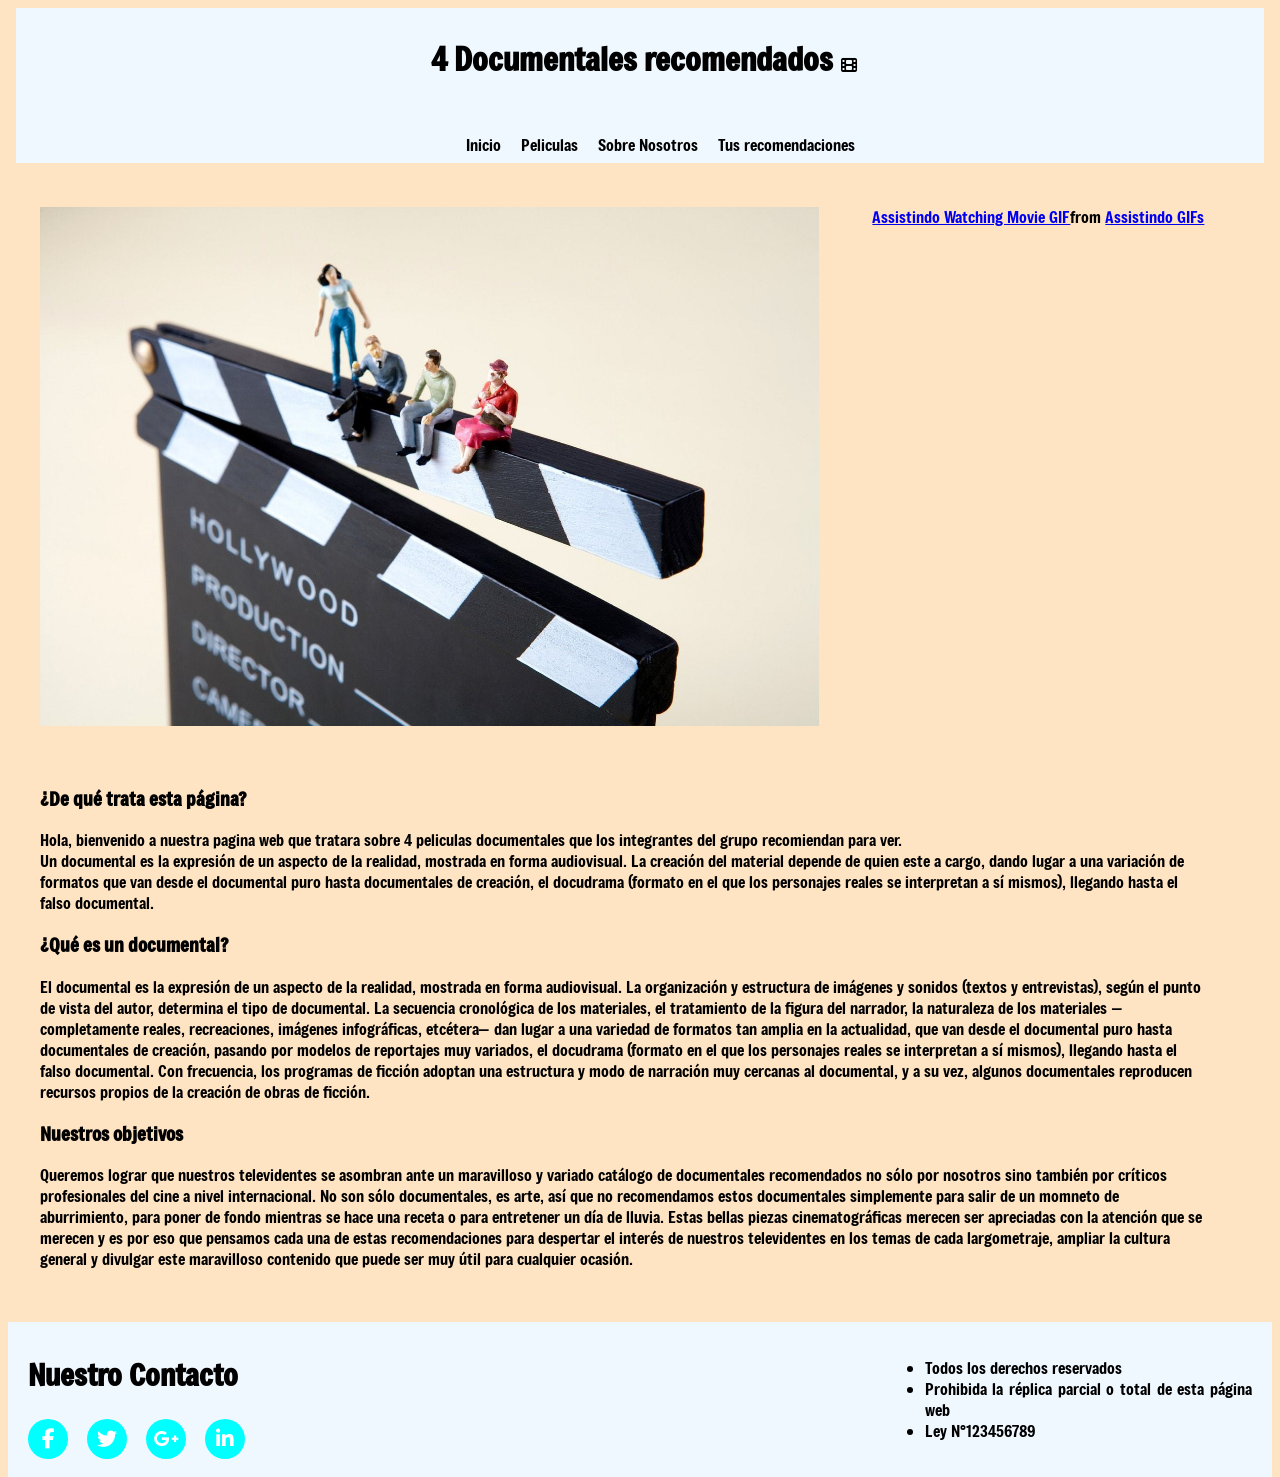
<file: Prueba de BackEnd/FrontEnd/index.html>
<!DOCTYPE html>
<html lang="es">
<head>
    <meta charset="UTF-8">
    <meta name="viewport" content="width=device-width, initial-scale=1.0">
    <title>Trabajo Integrador</title>
    <link rel="stylesheet" href="https://cdnjs.cloudflare.com/ajax/libs/font-awesome/6.4.0/css/all.min.css" integrity="sha512-iecdLmaskl7CVkqkXNQ/ZH/XLlvWZOJyj7Yy7tcenmpD1ypASozpmT/E0iPtmFIB46ZmdtAc9eNBvH0H/ZpiBw==" crossorigin="anonymous" referrerpolicy="no-referrer" />
    <link rel="preconnect" href="https://fonts.googleapis.com">
    <link rel="preconnect" href="https://fonts.gstatic.com" crossorigin>
    <link href="https://fonts.googleapis.com/css2?family=Freeman&family=Jersey+25&display=swap" rel="stylesheet">
    <link rel="stylesheet" href="https://cdnjs.cloudflare.com/ajax/libs/font-awesome/6.5.2/css/all.min.css" integrity="sha512-SnH5WK+bZxgPHs44uWIX+LLJAJ9/2PkPKZ5QiAj6Ta86w+fsb2TkcmfRyVX3pBnMFcV7oQPJkl9QevSCWr3W6A==" crossorigin="anonymous" referrerpolicy="no-referrer" />
    <link rel="stylesheet" href="css/style-index.css">
    <link href='https://unpkg.com/boxicons@2.1.4/css/boxicons.min.css' rel='stylesheet'>
    <link rel="stylesheet" href="https://cdnjs.cloudflare.com/ajax/libs/animate.css/4.1.1/animate.min.css">
</head>
<body>
    <header>
        <div class="header">
            <h1 class="animate__animated animate__flash">4 Documentales recomendados</h1><i class="fa-solid fa-film"></i>
        </div>
        <nav class="menu-nav">
            <ul>
                <li><a href="#">Inicio</a></li>
                <li><a href="pages/peliculas.html" target="_blank">Peliculas</a></li>
                <li><a href="pages/sobreNosotros.html" target="_blank">Sobre Nosotros</a></li>
                <li><a href="pages/referencias.html" target="_blank">Tus recomendaciones</a></li>
            </ul>
        </nav>
    </header>
    <main>
        <div class="contenidoPrincipal">
            <section class="secciones">
                <article>
                    <img src="images/imagen-index.jpg" alt="images-inicio">
                    <br>
                    <div class="parrafos">
                        <h3>¿De qué trata esta página?</h3>
                        <p>Hola, bienvenido a nuestra pagina web que tratara sobre 4 peliculas documentales que los integrantes del grupo recomiendan para ver. <br>
                        Un documental es la expresión de un aspecto de la realidad, mostrada en forma audiovisual. La creación del material depende de quien este a cargo, dando lugar a una variación de formatos que van desde el documental puro hasta documentales de creación, el docudrama (formato en el que los personajes reales se interpretan a sí mismos), llegando hasta el falso documental.</p>
                        <h3>¿Qué es un documental?</h3>
                        <p>El documental es la expresión de un aspecto de la realidad, mostrada en forma audiovisual. La organización y estructura de imágenes y sonidos (textos y entrevistas), según el punto de vista del autor, determina el tipo de documental. La secuencia cronológica de los materiales, el tratamiento de la figura del narrador, la naturaleza de los materiales —completamente reales, recreaciones, imágenes infográficas, etcétera— dan lugar a una variedad de formatos tan amplia en la actualidad, que van desde el documental puro hasta documentales de creación, pasando por modelos de reportajes muy variados, el docudrama (formato en el que los personajes reales se interpretan a sí mismos), llegando hasta el falso documental. Con frecuencia, los programas de ficción adoptan una estructura y modo de narración muy cercanas al documental, y a su vez, algunos documentales reproducen recursos propios de la creación de obras de ficción.</p>
                        <h3>Nuestros objetivos</h3>
                        <p>Queremos lograr que nuestros televidentes se asombran ante un maravilloso y variado catálogo de documentales recomendados no sólo por nosotros sino también por críticos profesionales del cine a nivel internacional. No son sólo documentales, es arte, así que no recomendamos estos documentales simplemente para salir de un momneto de aburrimiento, para poner de fondo mientras se hace una receta o para entretener un día de lluvia. Estas bellas piezas cinematográficas merecen ser apreciadas con la atención que se merecen y es por eso que pensamos cada una de estas recomendaciones para despertar el interés de nuestros televidentes en los temas de cada largometraje, ampliar la cultura general y divulgar este maravilloso contenido que puede ser muy útil para cualquier ocasión.</p>
                    <br>
                    </div>
                </article>
            </section>
        </div>
        <aside class="contenidoSecundario">
            <div class="tenor-gif-embed" data-postid="14645500" data-share-method="host" data-aspect-ratio="1.33333" data-width="100%"><a href="https://tenor.com/view/assistindo-watching-movie-popcorn-michael-jackson-gif-14645500">Assistindo Watching Movie GIF</a>from <a href="https://tenor.com/search/assistindo-gifs">Assistindo GIFs</a></div> <script type="text/javascript" async src="https://tenor.com/embed.js"></script>
        </aside>
    </main>
    <footer class="pieDePagina">
        <h2 class="parrafoFooter">Nuestro Contacto</h2>
        <div class="socials">
            <a href="https://www.facebook.com/?locale=es_LA"><i class="fa-brands fa-facebook-f"></i></a>
            <a href="https://twitter.com/iniciarsesion?lang=es"><i class="fab fa-twitter"></i></a>
            <a href="https://www.google.com/intl/es-419/gmail/about/"><i class="fa-brands fa-google-plus-g"></i></a>
            <a href="https://ar.linkedin.com/"><i class="fab fa-linkedin-in"></i></a>
        </div>
        <section class="futer">
            <ul>
                <li>Todos los derechos reservados</li>
                <li>Prohibida la réplica parcial o total de esta página web</li>
                <li>Ley N°123456789</li>
            </ul>
        </section>
    </footer>
</body>
</html>
</file>
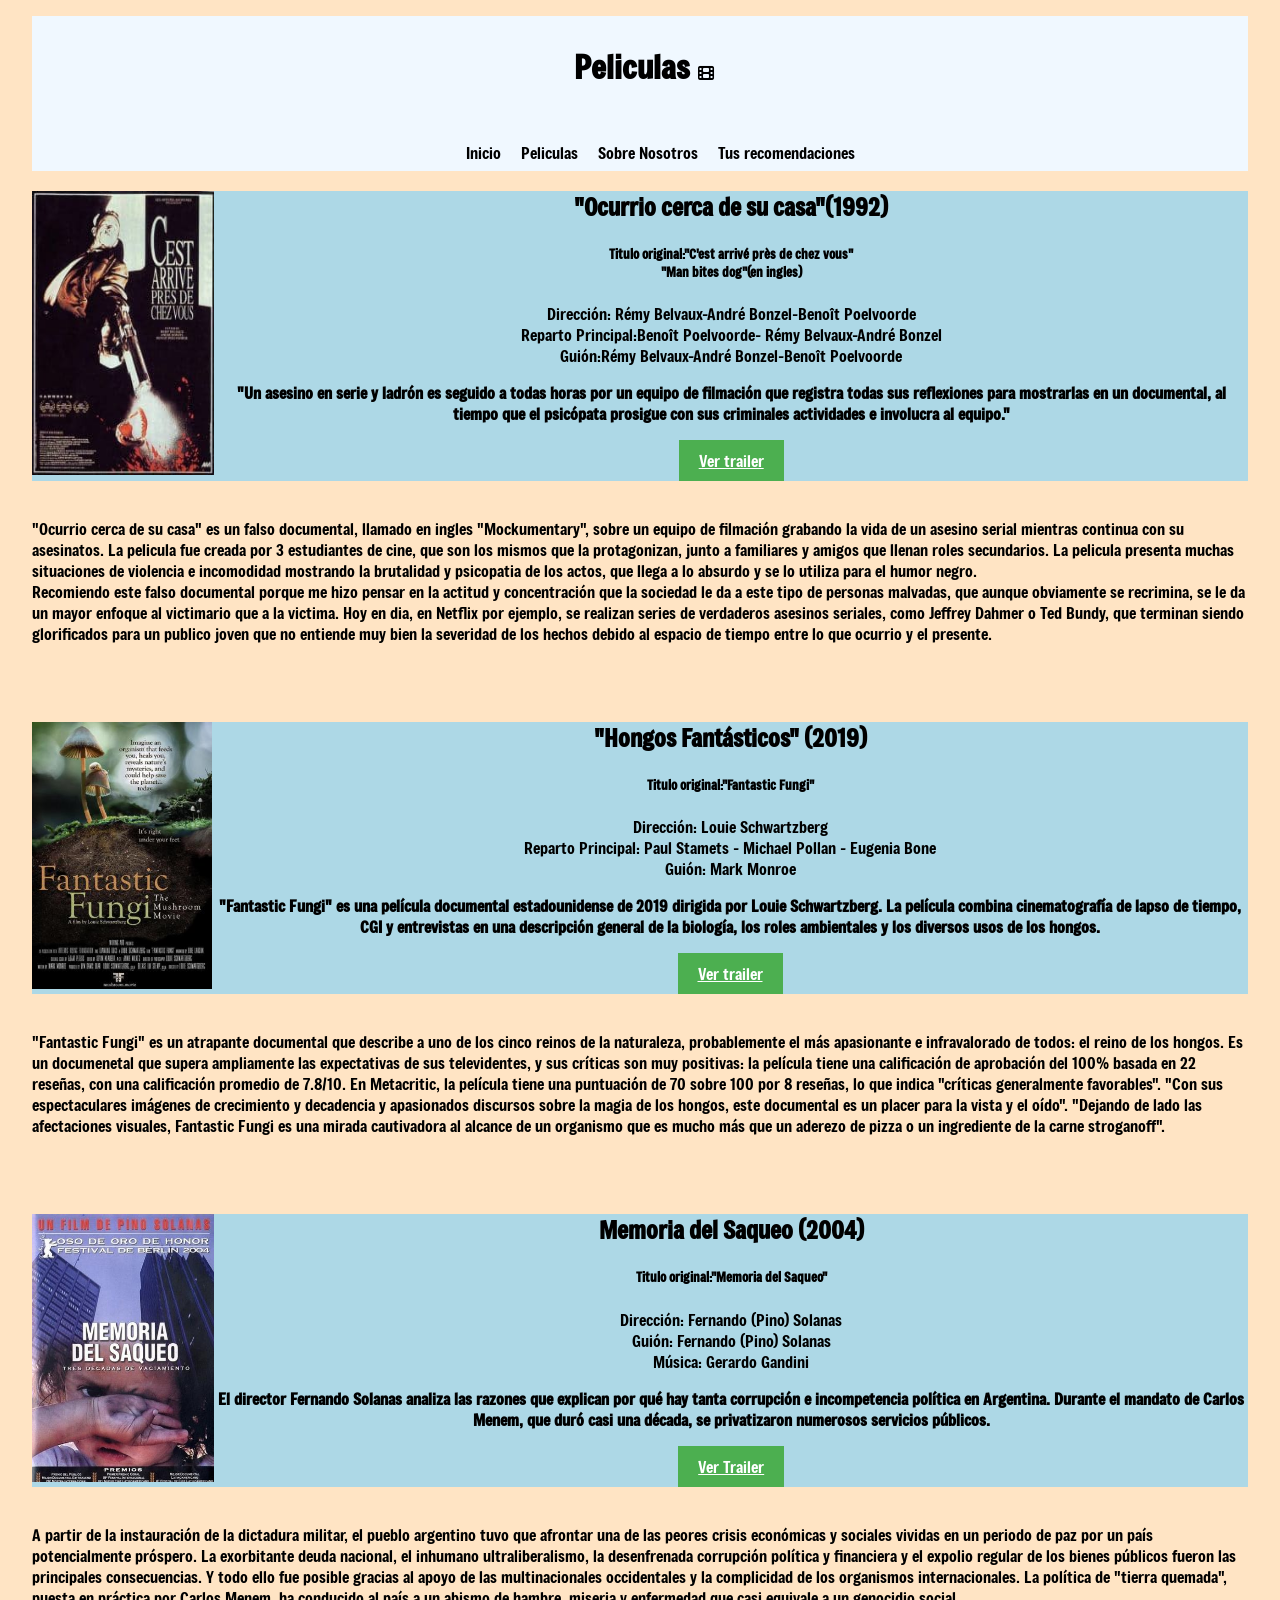
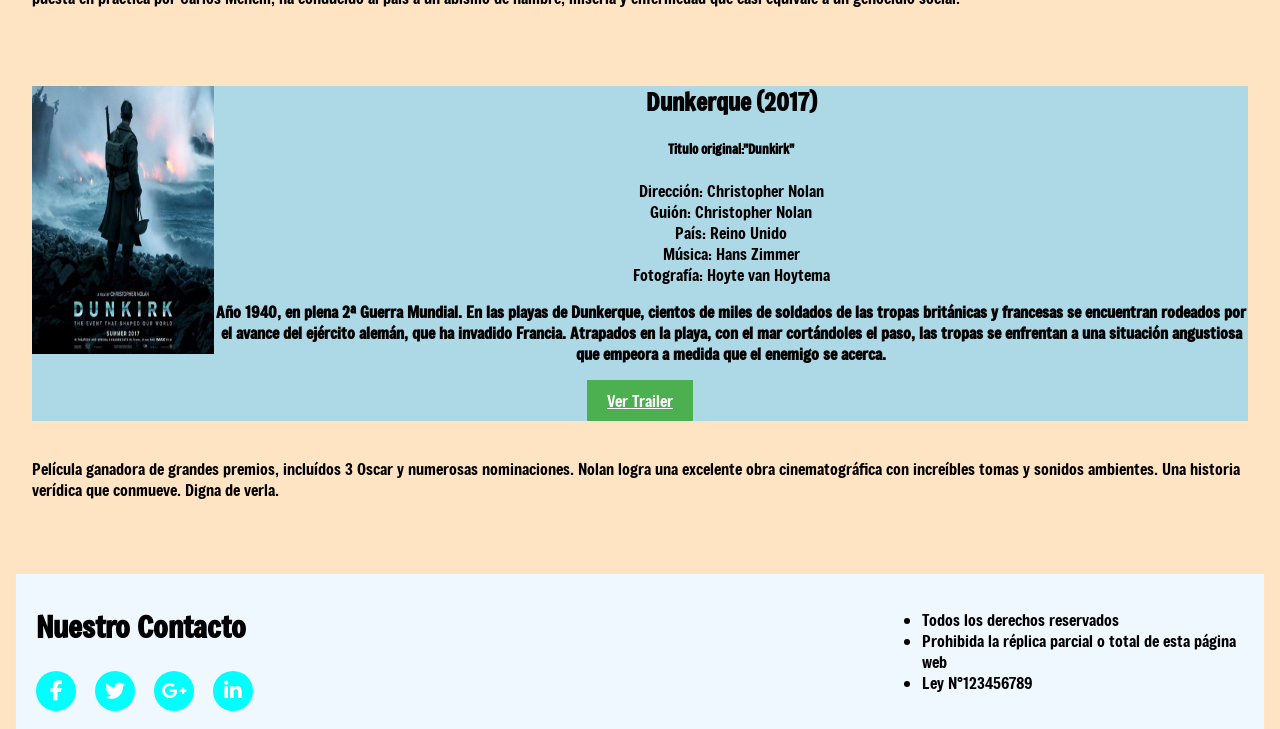
<file: Prueba de BackEnd/FrontEnd/pages/peliculas.html>
<!DOCTYPE html>
<html lang="es">
<head>
    <meta charset="UTF-8">
    <meta name="viewport" content="width=device-width, initial-scale=1.0">
    <title>Peliculas</title>
    <link rel="preconnect" href="https://fonts.googleapis.com">
    <link rel="preconnect" href="https://fonts.gstatic.com" crossorigin>
    <link href="https://fonts.googleapis.com/css2?family=Freeman&family=Jersey+25&display=swap" rel="stylesheet">
    <link rel="stylesheet" href="https://cdnjs.cloudflare.com/ajax/libs/font-awesome/6.5.2/css/all.min.css" integrity="sha512-SnH5WK+bZxgPHs44uWIX+LLJAJ9/2PkPKZ5QiAj6Ta86w+fsb2TkcmfRyVX3pBnMFcV7oQPJkl9QevSCWr3W6A==" crossorigin="anonymous" referrerpolicy="no-referrer" />
    <link href='https://unpkg.com/boxicons@2.1.4/css/boxicons.min.css' rel='stylesheet'>
    <link rel="stylesheet" href="../css/style-peliculas.css">
    <link rel="stylesheet" href="https://cdnjs.cloudflare.com/ajax/libs/animate.css/4.1.1/animate.min.css">
</head>
<body>
    <header>
        <div class="header">
            <h1 class="animate__animated animate__flash">Peliculas</h1><i class="fa-solid fa-film"></i>
        </div>
        <nav class="menu-nav">
            <ul>
                <li><a href="../index.html">Inicio</a></li>
                <li><a href="#">Peliculas</a></li>
                <li><a href="../pages/sobreNosotros.html">Sobre Nosotros</a></li>
                <li><a href="../pages/referencias.html">Tus recomendaciones</a></li>
            </ul>
        </nav>
    </header>
    <main>
        <div class="primerRecomendacion">
            <section>
                <article class="descripcion">
                    <img class="fotografia1" src="../images/posterorg.jpg" alt="poster">
                    <div class="texto">
                        <h2>"Ocurrio cerca de su casa"(1992)</h2>
                        <h5>Titulo original:"C'est arrivé près de chez vous" <br>"Man bites dog"(en ingles)</h5>
                        <ul class="reparto1">
                            <li>Dirección: Rémy Belvaux-André Bonzel-Benoît Poelvoorde</li>
                            <li>Reparto Principal:Benoît Poelvoorde- Rémy Belvaux-André Bonzel</li>
                            <li>Guión:Rémy Belvaux-André Bonzel-Benoît Poelvoorde</li>
                        </ul>
                        <p><strong>"Un asesino en serie y ladrón es seguido a todas horas por un equipo de filmación que registra todas sus reflexiones para mostrarlas en un documental, al tiempo que el psicópata prosigue con sus criminales actividades e involucra al equipo."</strong></p>
                        <a href="https://www.youtube.com/watch?v=FjPFmIX-o_c" target="_blank" class="button">Ver trailer</a>
                    </div>
                </article>
                <article>
                    <br>
                    <p>"Ocurrio cerca de su casa" es un falso documental, llamado en ingles "Mockumentary", sobre un equipo de filmación grabando la vida de un asesino serial mientras continua con su asesinatos. La pelicula fue creada por 3 estudiantes de cine, que son los mismos que la protagonizan, junto a familiares y amigos que llenan roles secundarios. La pelicula presenta muchas situaciones de violencia e incomodidad mostrando la brutalidad y psicopatia de los actos, que llega a lo absurdo y se lo utiliza para el humor negro. <br>
                    Recomiendo este falso documental porque me hizo pensar en la actitud y concentración que la sociedad le da a este tipo de personas malvadas, que aunque obviamente se recrimina, se le da un mayor enfoque al victimario que a la victima. Hoy en dia, en Netflix por ejemplo, se realizan series de verdaderos asesinos seriales, como Jeffrey Dahmer o Ted Bundy, que terminan siendo glorificados para un publico joven que no entiende muy bien la severidad de los hechos debido al espacio de tiempo entre lo que ocurrio y el presente. </p>
                </article>
                    
            </section>
        </div>
        <br><br>
        <div class="primerRecomendacion">
            <section>
                <article class="descripcion">
                    <img class="fotografia2" src="../images/hongos.jpg" alt="poster">
                    <div class="texto">
                        <h2>"Hongos Fantásticos" (2019)</h2>
                        <h5>Titulo original:"Fantastic Fungi"</h5>
                        <ul class="reparto1">
                            <li>Dirección: Louie Schwartzberg</li>
                            <li>Reparto Principal: Paul Stamets - Michael Pollan - Eugenia Bone</li>
                            <li>Guión: Mark Monroe</li>
                        </ul>
                        <p><strong>"Fantastic Fungi" es una película documental estadounidense de 2019 dirigida por Louie Schwartzberg. La película combina cinematografía de lapso de tiempo, CGI y entrevistas en una descripción general de la biología, los roles ambientales y los diversos usos de los hongos.</strong></p>
                        <a href="https://youtu.be/bxABOiay6oA" target="_blank" class="button">Ver trailer</a>
                    </div>
                </article>
                <article>
                    <br>
                    <p>"Fantastic Fungi" es un atrapante documental que describe a uno de los cinco reinos de la naturaleza, probablemente el más apasionante e infravalorado de todos: el reino de los hongos. Es un documenetal que supera ampliamente las expectativas de sus televidentes, y sus críticas son muy positivas: la película tiene una calificación de aprobación del 100% basada en 22 reseñas, con una calificación promedio de 7.8/10. En Metacritic, la película tiene una puntuación de 70 sobre 100 por 8 reseñas, lo que indica "críticas generalmente favorables".  "Con sus espectaculares imágenes de crecimiento y decadencia y apasionados discursos sobre la magia de los hongos, este documental es un placer para la vista y el oído". "Dejando de lado las afectaciones visuales, Fantastic Fungi es una mirada cautivadora al alcance de un organismo que es mucho más que un aderezo de pizza o un ingrediente de la carne stroganoff".</p>
                <br><br>
                </article>
                    
            </section>
        </div>
        <div class="primerRecomendacion">
            <section>
                <article class="descripcion">
                    <img class="fotografia3" src="../images/memoriaDelSaqueo.jpg" alt="memoriaDelSaqueo">
                    <div class="texto">
                        <h2>Memoria del Saqueo (2004)</h2>
                        <h5>Titulo original:"Memoria del Saqueo"</h5>
                        <ul class="reparto1">
                            <li>Dirección: Fernando (Pino) Solanas</li>
                            <li>Guión: Fernando (Pino) Solanas</li>
                            <li>Música: Gerardo Gandini</li>
                        </ul>
                        <p><strong>El director Fernando Solanas analiza las razones que explican por qué hay tanta corrupción e incompetencia política en Argentina. Durante el mandato de Carlos Menem, que duró casi una década, se privatizaron numerosos servicios públicos.</strong></p>
                        <a href="https://www.youtube.com/watch?v=kUKfF4mZ1H4" target="_blank" class="button">Ver Trailer</a>  
                    </div>
                </article>
                <article>
                    <br>
                    <p>A partir de la instauración de la dictadura militar, el pueblo argentino tuvo que afrontar una de las peores crisis económicas y sociales vividas en un periodo de paz por un país potencialmente próspero. La exorbitante deuda nacional, el inhumano ultraliberalismo, la desenfrenada corrupción política y financiera y el expolio regular de los bienes públicos fueron las principales consecuencias. Y todo ello fue posible gracias al apoyo de las multinacionales occidentales y la complicidad de los organismos internacionales. La política de "tierra quemada", puesta en práctica por Carlos Menem, ha conducido al país a un abismo de hambre, miseria y enfermedad que casi equivale a un genocidio social.</p>
                <br><br>
                </article>
                    
            </section>
        </div>
        <div class="primerRecomendacion">
            <section>
                <article class="descripcion">
                    <img class="fotografia3" src="../images/dunkerque.jpg" alt="dunkerque">
                    <div class="texto">
                        <h2>Dunkerque (2017)</h2>
                        <h5>Titulo original:"Dunkirk"</h5>
                        <ul class="reparto1">
                            <li>Dirección: Christopher Nolan</li>
                            <li>Guión: Christopher Nolan</li>
                            <li>País: Reino Unido</li>
                            <li>Música: Hans Zimmer</li>
                            <li>Fotografía: Hoyte van Hoytema</li>
                        </ul>
                        <p><strong>Año 1940, en plena 2ª Guerra Mundial. En las playas de Dunkerque, cientos de miles de soldados de las tropas británicas y francesas se encuentran rodeados por el avance del ejército alemán, que ha invadido Francia. Atrapados en la playa, con el mar cortándoles el paso, las tropas se enfrentan a una situación angustiosa que empeora a medida que el enemigo se acerca.</strong></p>
                        <a href="https://www.youtube.com/watch?v=XNupATI9P0Q" target="_blank" class="button">Ver Trailer</a>  
                    </div>
                </article>
                <article>
                    <br>
                    <p>Película ganadora de grandes premios, incluídos 3 Oscar y numerosas nominaciones. Nolan logra una excelente obra cinematográfica con increíbles tomas y sonidos ambientes. Una historia verídica que conmueve. Digna de verla.</p>
                <br><br>
                </article>
                    
            </section>
        </div>
    </main>
    <footer class="pieDePagina">
        <h2 class="parrafoFooter">Nuestro Contacto</h2>
        <div class="socials">
            <a href="https://www.facebook.com/?locale=es_LA" target="_blank"><i class="fa-brands fa-facebook-f"></i></a>
            <a href="https://twitter.com/iniciarsesion?lang=es" target="_blank"><i class="fab fa-twitter"></i></a>
            <a href="https://www.google.com/intl/es-419/gmail/about/" target="_blank"><i class="fa-brands fa-google-plus-g"></i></a>
            <a href="https://ar.linkedin.com/" target="_blank"><i class="fab fa-linkedin-in"></i></a>
        </div>
        
        <section class="futer">
            <ul>
                <li>Todos los derechos reservados</li>
                <li>Prohibida la réplica parcial o total de esta página web</li>
                <li>Ley N°123456789</li>
            </ul>
        </section>

    </footer>
</body>
</html>
</file>
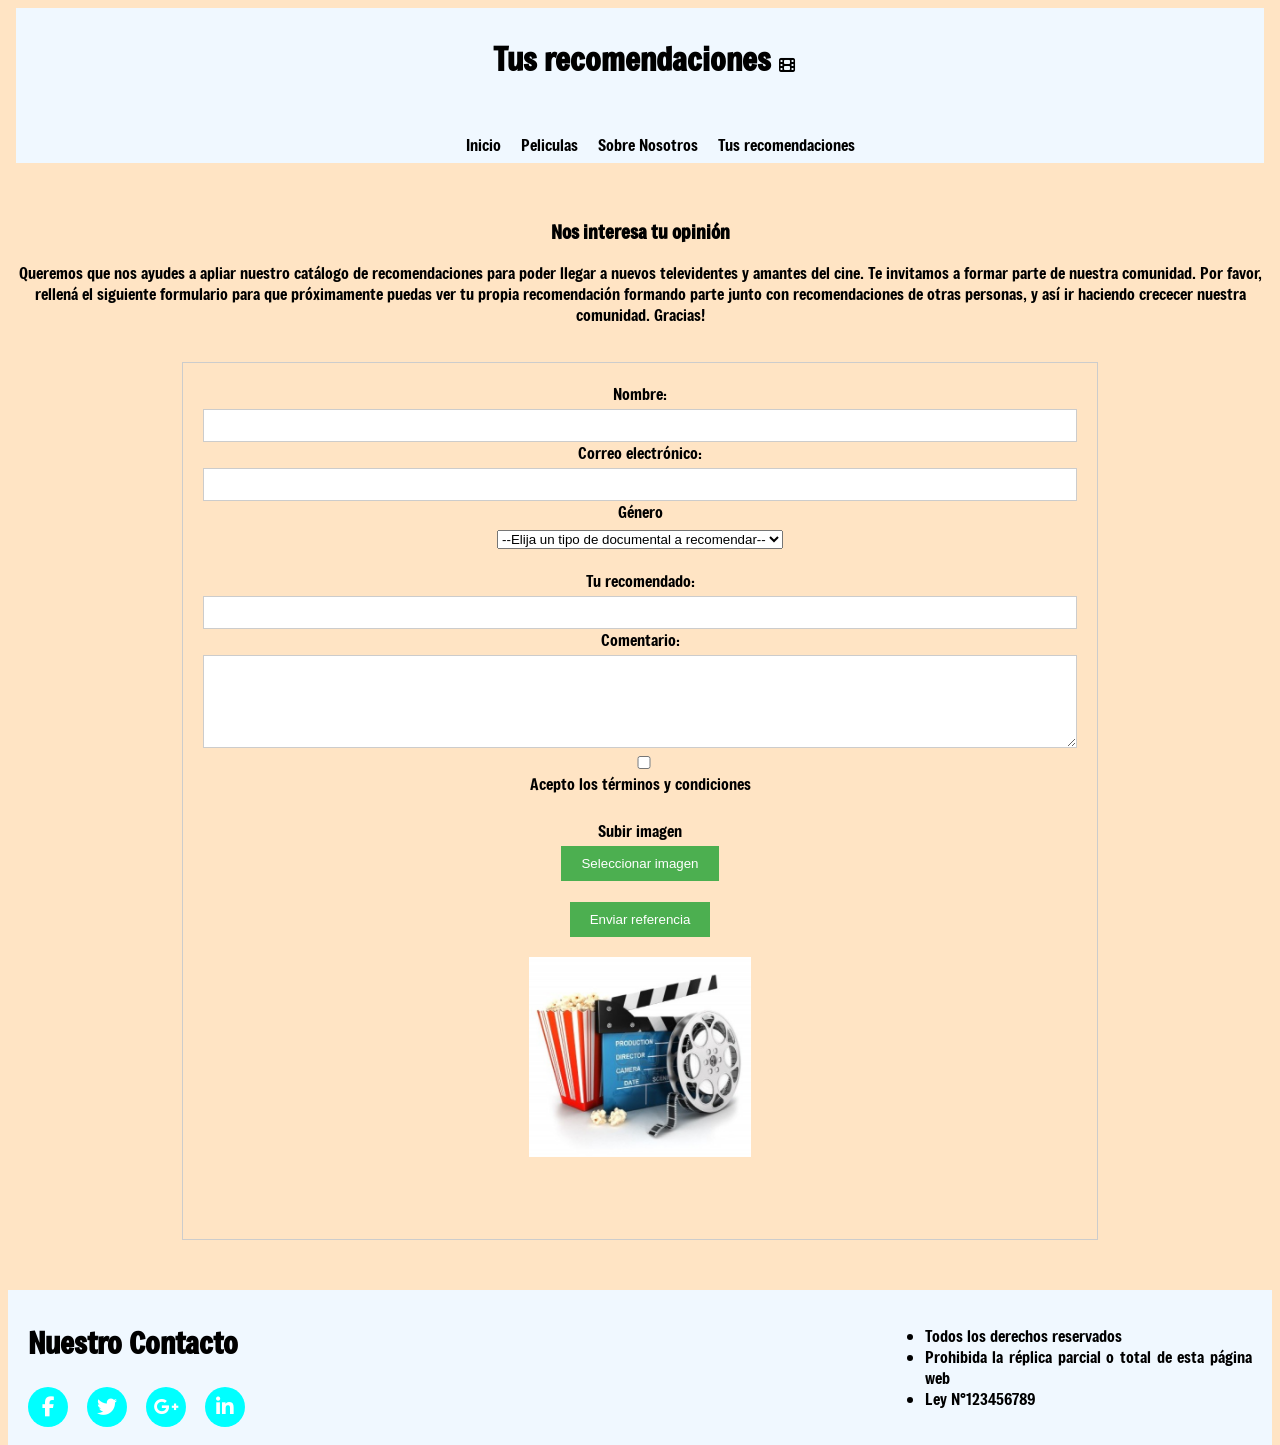
<file: Prueba de BackEnd/FrontEnd/pages/referencias.html>
<!DOCTYPE html>
<html lang="es">
<head>
    <meta charset="UTF-8">
    <meta name="viewport" content="width=device-width, initial-scale=1.0">
    <title>Tus recomendaciones</title>
    <link rel="stylesheet" href="https://cdnjs.cloudflare.com/ajax/libs/font-awesome/6.4.0/css/all.min.css" integrity="sha512-iecdLmaskl7CVkqkXNQ/ZH/XLlvWZOJyj7Yy7tcenmpD1ypASozpmT/E0iPtmFIB46ZmdtAc9eNBvH0H/ZpiBw==" crossorigin="anonymous" referrerpolicy="no-referrer" />
    <link rel="preconnect" href="https://fonts.googleapis.com">
    <link rel="preconnect" href="https://fonts.gstatic.com" crossorigin>
    <link href="https://fonts.googleapis.com/css2?family=Freeman&family=Jersey+25&display=swap" rel="stylesheet">
    <link rel="stylesheet" href="https://cdnjs.cloudflare.com/ajax/libs/font-awesome/6.5.2/css/all.min.css" integrity="sha512-SnH5WK+bZxgPHs44uWIX+LLJAJ9/2PkPKZ5QiAj6Ta86w+fsb2TkcmfRyVX3pBnMFcV7oQPJkl9QevSCWr3W6A==" crossorigin="anonymous" referrerpolicy="no-referrer" />
    <link rel="stylesheet" href="../css/style-index.css">
    <link rel="stylesheet" href="../css/style-referencias.css">
    <link href='https://unpkg.com/boxicons@2.1.4/css/boxicons.min.css' rel='stylesheet'>
    <link rel="stylesheet" href="https://cdnjs.cloudflare.com/ajax/libs/animate.css/4.1.1/animate.min.css">
</head>
<body>
    <header>
        <div class="header">
            <h1 class="animate__animated animate__flash">Tus recomendaciones</h1><i class="fa-solid fa-film"></i>
        </div>
        <nav class="menu-nav">
            <ul>
                <li><a href="../index.html">Inicio</a></li>
                <li><a href="../pages/peliculas.html">Peliculas</a></li>
                <li><a href="../pages/sobreNosotros.html">Sobre Nosotros</a></li>
                <li><a href="../pages/referencias.html">Tus recomendaciones</a></li>
            </ul>
        </nav>
    </header>
    <br>
    <main>
        <section>
            <h3>Nos interesa tu opinión</h3>
            <p>Queremos que nos ayudes a apliar nuestro catálogo de recomendaciones para poder llegar a nuevos televidentes y amantes del cine. Te invitamos a formar parte de nuestra comunidad. Por favor, rellená el siguiente formulario para que próximamente puedas ver tu propia recomendación formando parte junto con recomendaciones de otras personas, y así ir haciendo crececer nuestra comunidad. Gracias!</p>
        <br>
        </section>
        <section class="formulario">
            <form action="procesar_referencia.php" method="post">
                <label for="nombre">Nombre:</label>
                <input type="text" id="nombre" name="nombre" required>
        
                <label for="correo_electronico">Correo electrónico:</label>
                <input type="email" id="correo_electronico" name="correo_electronico" required>

                <label for="genero">Género</label>
                <select name="genero" id="genero">
                    <option value="">--Elija un tipo de documental a recomendar--</option>
                    <option value="nat">Naturaleza</option>
                    <option value="per">Personas</option>
                    <option value="sent">Sentimientos</option>
                    <option value="esp">Espiritualidad</option>
                    <option value="filo">Filosofía</option>
                    <option value="otro">Otro</option>
                </select>
                <br> <br>
                <label for="documental">Tu recomendado:</label>
                <input type="text" id="documental" name="documental" required>
                
                <label for="comentario">Comentario:</label>
                <textarea id="comentario" name="comentario" rows="5" required></textarea>

                <label for="terminos"><input type="checkbox" id="terminos" value="first_checkbox" required />Acepto los términos y condiciones</label>
        <br>
            <div id="imagenInputContainer">
                <label for="imagenInput">Subir imagen</label>
                <input type="file" id="imagenInput" name="imagenInput" accept="image/*" style="display: none;" required>
                <button type="button" id="seleccionDeImagen" onclick="document.getElementById('imagenInput').click()">Seleccionar imagen</button>
               
            </div><br>
            <div id="enviarReferencia">
                <button type="submit">Enviar referencia</button>                
            </div>    
                <img class="docs" src="../images/documentales.jpg" alt="documentales">
                <br><br>
                
            </form>
            



        </section>

        
    </main>
    <br><br>
    <footer class="pieDePagina">
        <h2 class="parrafoFooter">Nuestro Contacto</h2>
        <div class="socials">
            <a href="https://www.facebook.com/?locale=es_LA"><i class="fa-brands fa-facebook-f"></i></a>
            <a href="https://twitter.com/iniciarsesion?lang=es"><i class="fab fa-twitter"></i></a>
            <a href="https://www.google.com/intl/es-419/gmail/about/"><i class="fa-brands fa-google-plus-g"></i></a>
            <a href="https://ar.linkedin.com/"><i class="fab fa-linkedin-in"></i></a>
        </div>
        
        <section class="futer">
            <ul>
                <li>Todos los derechos reservados</li>
                <li>Prohibida la réplica parcial o total de esta página web</li>
                <li>Ley N°123456789</li>
            </ul>
        </section>

    </footer>
</body>
</html>
</file>
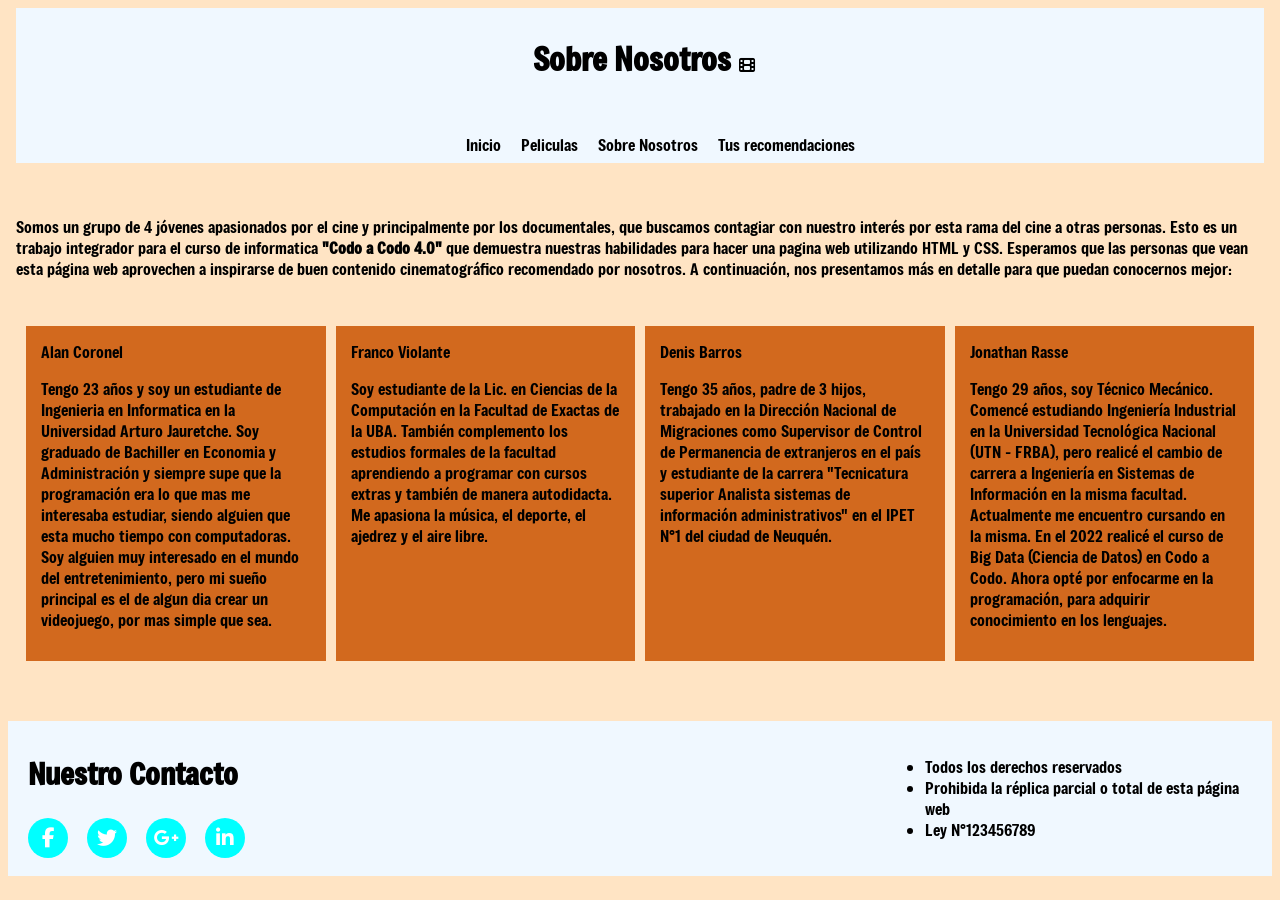
<file: Prueba de BackEnd/FrontEnd/pages/sobreNosotros.html>
<!DOCTYPE html>
<html lang="es">
<head>
    <meta charset="UTF-8">
    <meta name="viewport" content="width=device-width, initial-scale=1.0">
    <title>Sobre Nosotros</title>
    <link rel="preconnect" href="https://fonts.googleapis.com">
    <link rel="preconnect" href="https://fonts.gstatic.com" crossorigin>
    <link href="https://fonts.googleapis.com/css2?family=Freeman&family=Jersey+25&display=swap" rel="stylesheet">
    <link rel="stylesheet" href="https://cdnjs.cloudflare.com/ajax/libs/font-awesome/6.5.2/css/all.min.css" integrity="sha512-SnH5WK+bZxgPHs44uWIX+LLJAJ9/2PkPKZ5QiAj6Ta86w+fsb2TkcmfRyVX3pBnMFcV7oQPJkl9QevSCWr3W6A==" crossorigin="anonymous" referrerpolicy="no-referrer" />
    <link href='https://unpkg.com/boxicons@2.1.4/css/boxicons.min.css' rel='stylesheet'>
    <link rel="stylesheet" href="../css/style-nos.css">
    <link rel="stylesheet" href="https://cdnjs.cloudflare.com/ajax/libs/animate.css/4.1.1/animate.min.css">
</head>
<body>
    <header>
        <div class="header">
            <h1 class="animate__animated animate__flash">Sobre Nosotros</h1><i class="fa-solid fa-film"></i>
        </div>
        <nav class="menu-nav">
            <ul>
                <li><a href="../index.html">Inicio</a></li>
                <li><a href="../pages/peliculas.html">Peliculas</a></li>
                <li><a href="#">Sobre Nosotros</a></li>
                <li><a href="../pages/referencias.html">Tus recomendaciones</a></li>
            </ul>
        </nav>
    </header>
    <main>
    <br>
        <p>Somos un grupo de 4 jóvenes apasionados por el cine y principalmente por los documentales, que buscamos contagiar con nuestro interés por esta rama del cine a otras personas. Esto es un trabajo integrador para el curso de informatica <strong>"Codo a Codo 4.0"</strong> que demuestra nuestras habilidades para hacer una pagina web utilizando HTML y CSS. Esperamos que las personas que vean esta página web aprovechen a inspirarse de buen contenido cinematográfico recomendado por nosotros. A continuación, nos presentamos más en detalle para que puedan conocernos mejor:</p>
    <br> 
        <div class="contenedor">
            <section class="integrante">Alan Coronel
                <p>Tengo 23 años y soy un estudiante de Ingenieria en Informatica en la Universidad Arturo Jauretche. Soy graduado de Bachiller en Economia y Administración y siempre supe que la programación era lo que mas me interesaba estudiar, siendo alguien que esta mucho tiempo con computadoras. Soy alguien muy interesado en el mundo del entretenimiento, pero mi sueño principal es el de algun dia crear un videojuego, por mas simple que sea.</p>
            </section>
            <section class="integrante">Franco Violante
                <p>Soy estudiante de la Lic. en Ciencias de la Computación en la Facultad de Exactas de la UBA. También complemento los estudios formales de la facultad aprendiendo a programar con cursos extras y también de manera autodidacta. Me apasiona la música, el deporte, el ajedrez y el aire libre.</p>
            </section>
            <section class="integrante">Denis Barros
                <p>Tengo 35 años, padre de 3 hijos, trabajado en la Dirección Nacional de Migraciones como Supervisor de Control de Permanencia de extranjeros en el país y estudiante de la carrera "Tecnicatura superior Analista sistemas de información administrativos" en el IPET N°1 del ciudad de Neuquén.</p><br><br>  
            </section>
            <section class="integrante">Jonathan Rasse
                <p>Tengo 29 años, soy Técnico Mecánico. Comencé estudiando Ingeniería Industrial en la Universidad Tecnológica Nacional (UTN - FRBA), pero realicé el cambio de carrera a Ingeniería en Sistemas de Información en la misma facultad. Actualmente me encuentro cursando en la misma. En el 2022 realicé el curso de Big Data (Ciencia de Datos) en Codo a Codo. Ahora opté por enfocarme en la programación, para adquirir conocimiento en los lenguajes.</p>
            </section>
        </div>
    </main>
    <br><br>
    <footer class="pieDePagina">
        <h2 class="parrafoFooter">Nuestro Contacto</h2>
        <div class="socials">
            <a href="https://www.facebook.com/?locale=es_LA"><i class="fa-brands fa-facebook-f"></i></a>
            <a href="https://twitter.com/iniciarsesion?lang=es"><i class="fab fa-twitter"></i></a>
            <a href="https://www.google.com/intl/es-419/gmail/about/"><i class="fa-brands fa-google-plus-g"></i></a>
            <a href="https://ar.linkedin.com/"><i class="fab fa-linkedin-in"></i></a>
        </div>  
        <section class="futer">
            <ul>
                <li>Todos los derechos reservados</li>
                <li>Prohibida la réplica parcial o total de esta página web</li>
                <li>Ley N°123456789</li>
            </ul>
        </section>
    </footer>
</body>
</html>
</file>
<file: Prueba de BackEnd/FrontEnd/css/style-index.css>
html {
    font-size: 1rem;
    height: 100%;
    width: auto;
}

body {
    font-family: "Freeman", sans-serif;
    font-weight: 400;
    font-style: normal;
    background-color: bisque;
    text-align: justify;
}

body, header, main {
    min-height: 5%;  /*50px*/
    margin: 0.5rem;
    min-width: 40%;  /*400px*/
}

header {
    background-color: aliceblue;
}

header, main {
    text-align: center;
}

footer {
    clear: both;
    width: auto;
    padding: 20px;
    background-color: aliceblue;
}

h1 {
    display: inline-block;
    padding: 0.5rem;
}


main>div {
    min-height: 180px; /*180px*/
    margin: 0.5rem;
    height: auto;
    float: left;
    width: 65%; 
}

main>aside {
    min-height: 180px; /*180px*/
    min-width: 30%;
    margin: 0.5rem;
    float: left;
    width: auto;
}

.secciones {
    min-height: 50px; /*50px*/
    margin: 0.5rem;
}

.secciones article {
    margin: 0.5rem;
    min-height: 20px;  /*20*/
}

img {
    max-width: 100%;
    height: auto;
    display: block; 
    margin: 20px auto;
}

.menu-nav ul {
    list-style-type: none;
}

.menu-nav li {
    display: inline-block;
    padding: 0.5rem;
    text-align: center;
    font-weight: 500;
}

.menu-nav a {
    text-decoration: none;
    color: rgb(0, 0, 0);
}

.menu-nav a:hover {
    color:brown
}

@media (max-width: 1024px) {
    header nav main section footer {
        width: 70%;
        margin: auto;
    }
}

@media (max-width: 768px) {
    header nav main section footer {
        width: 90%;
        margin: auto;
    }
}

@media (max-width: 480px) {
    header nav main section footer {
        width: 100%;
        padding: 10px;
    }
}

.parrafos{
    text-align: left;
    width: 150%;
}

.contenidoSecundario{
    margin-top: 27px;  /*27px*/
}

.parrafoFooter{
    font-size: 30px;  /*30px*/
}

.socials a{
    display: inline-block;
    min-height: 40px;
    width: 40px;
    background-color:aqua;
    margin: 0 15px 10px 0;
    text-align: center;
    line-height: 40px;
    border-radius: 50%;
    color: #FFFFFF;
    font-size: 20px;
}
.socials a:hover{
    color: rgb(20, 5, 228);
}

.pieDePagina{
    height: 50%; /*130*/
    padding-top: 0.5em; /*5px*/
}
.futer{
    padding-left: 70%; /*700px*/
    margin-top: -8em; 
}
</file>
<file: Prueba de BackEnd/FrontEnd/css/style-peliculas.css>
html {
    font-size: 1rem;
    height: 100%;
    width: auto;
}

body {
    font-family: "Freeman", sans-serif;
    font-weight: 400;
    font-style: normal;
    background-color: bisque;
}

body, header, main {
    min-height: 50px;
    margin: 1rem;
    min-width: 400px; 
}

header {
    text-align: center;
    background-color: aliceblue;
}

footer {
    clear: both;
    width: auto;
    padding: 20px; 
    background-color: aliceblue;
}

h1 {
    display: inline-block;
    padding: 0.5rem;
}

img {
    max-width: 15%;
    height: 15%;
    display: block; 
    margin: 20px auto;
    float: left;
}

.reparto1 {
    list-style-type: none;
}

.descripcion {
    background-color:lightblue
}

.menu-nav ul {
    list-style-type: none;
}

.menu-nav li {
    display: inline-block;
    padding: 0.5rem;
    text-align: center;
    font-weight: 500;
}

.menu-nav a {
    text-decoration: none;
    color: rgb(0, 0, 0);
}

.menu-nav a:hover {
    color:brown
}
.fotografia1{
    margin-top: 0;
    height: 284px;  
}
.fotografia2{
    margin-top: 0;
    height: 267px;
}
.fotografia3{
    margin-top: 0;
    height: 268px;
}

.texto{
    text-align: center;
}

.parrafoFooter{
    font-size: 30px;
}

.socials a{
    display: inline-block;
    min-height: 40px;
    width: 40px;
    background-color:aqua;
    margin: 0 15px 10px 0;
    text-align: center;
    line-height: 40px;
    border-radius: 50%;
    color: #FFFFFF;
    font-size: 20px;
}
.socials a:hover{
    color: rgb(20, 5, 228);
}

.pieDePagina{
    height: 50%;
    padding-top: 0.5em; 
}
.futer{
    padding-left: 70%; 
    margin-top: -8em; 
}

.button {
    display: inline-block;
    background-color: #4CAF50;
    color: white;
    padding: 10px 20px;
    border: none;
    text-align: center;
    transition: cubic-bezier(0.075, 0.82, 0.165, 1);
}

.button:hover {
    background-color: rgb(32, 16, 124);
    transform: scale(1.05);
}

@media (max-width: 1024px) {
    header nav main section footer {
        width: 70%;
        margin: auto;
    }
}

@media (max-width: 768px) {
    header nav main section footer {
        width: 90%;
        margin: auto;
    }
}

@media (max-width: 480px) {
    header nav main section footer {
        width: 100%;
        padding: 10px;
    }
}
</file>
<file: Prueba de BackEnd/FrontEnd/css/style-referencias.css>
h3, p{
    text-align: center;
}

.formulario {
    display: flex;
    flex-direction: row;
    align-items: flex-start;
    gap: 20px;
}

form {
    width: 70%;  
    margin: 0 auto;
    padding: 20px;  
    border: 1px solid #ccc;
}

.docs{
    height: 200px;  
    width: auto;
}

label {
    display: block;
    margin-bottom: 5px; 
}

input, textarea {
    width: 100%;
    padding: 8px;  
    border: 1px solid #ccc;
    box-sizing: border-box;
}

button {
    background-color: #4CAF50;
    color: rgb(255, 255, 255);
    padding: 10px 20px;
    border: none;
    cursor: pointer;
    transition: 0.5s ease;
    &:hover {
        background-color: #3e8e41;
        color: rgb(0, 0, 0); 
      }
      

}


@media (max-width: 1024px) {
    header nav section footer {
        width: 70%;
        margin: auto;
    }
}

@media (max-width: 768px) {
    header nav main section footer {
        width: 90%;
        margin: auto;
    }
}

@media (max-width: 480px) {
    header nav main section footer {
        width: 100%;
        padding: 10px;
    }
}

.pieDePagina{
    height: 50%; /*130*/
    padding-top: 0.5em; /*5px*/
}
.futer{
    padding-left: 70%; /*700px*/
    margin-top: -8em; /*-110px*/
}
</file>
<file: Prueba de BackEnd/FrontEnd/css/style-nos.css>
html {
    font-size: 1rem;
    height: 100%;
    width: auto;
}

body {
    font-family: "Freeman", sans-serif;
    font-weight: 400;
    font-style: normal;
    background-color: rgb(255, 228, 196);
}

body, header, main {
    min-height: 50px;  /*50px*/
    margin: 0.5rem;
    min-width: 400px;  /*400px*/
}

header {
    background-color: rgb(240, 248, 255);
    text-align: center;
}

footer {
    clear: both;
    width: auto;
    padding: 20px;  /*20px*/
    background-color: rgb(240, 248, 255);
}

h1 {
    display: inline-block;
    padding: 0.5rem;
}

.contenedor {
    display: grid;
    grid-template-columns: repeat(4, 2fr);
    gap: 10px;  /*10px*/
    padding: 10px;  /*10px*/
}

.integrante {
    padding: 15px;  /*15px*/
    background-color: rgb(210, 105, 30);
}

.menu-nav ul {
    list-style-type: none;
}

.menu-nav li {
    display: inline-block;
    padding: 0.5rem;
    text-align: center;
    font-weight: 500;
}

.menu-nav a {
    text-decoration: none;
    color: rgb(0, 0, 0);
}

.menu-nav a:hover {
    color:rgb(165, 42, 42)
}


@media (max-width: 1024px) {
    header nav section footer {
        width: 70%;
        margin: auto;
    }
    .contenedor {
        grid-template-columns: repeat(2, 1fr);
    }
}

@media (max-width: 768px) {
    header nav section footer {
        width: 90%;
        margin: auto;
    }
    .contenedor {
        grid-template-columns: 1fr;
    }
}

@media (max-width: 480px) {
    header nav section footer {
        width: 100%;
        padding: 10px;
    }
}

.parrafoFooter{
    font-size: 30px;  /*30px*/
}

.socials a{
    display: inline-block;
    min-height: 40px;  /*40px*/
    width: 40px;  /*40px*/
    background-color:rgb(0, 255, 255);
    margin: 0 15px 10px 0;
    text-align: center;
    line-height: 40px;  /*40px*/
    border-radius: 50%;
    color: #FFFFFF;
    font-size: 20px;  /*20px*/
}
.socials a:hover{
    color: rgb(20, 5, 228);
}

.pieDePagina{
    height: 50%; /*130*/
    padding-top: 0.5em; /*5px*/
}
.futer{
    padding-left: 70%; /*700px*/
    margin-top: -8em; /*-110px*/
}
</file>
